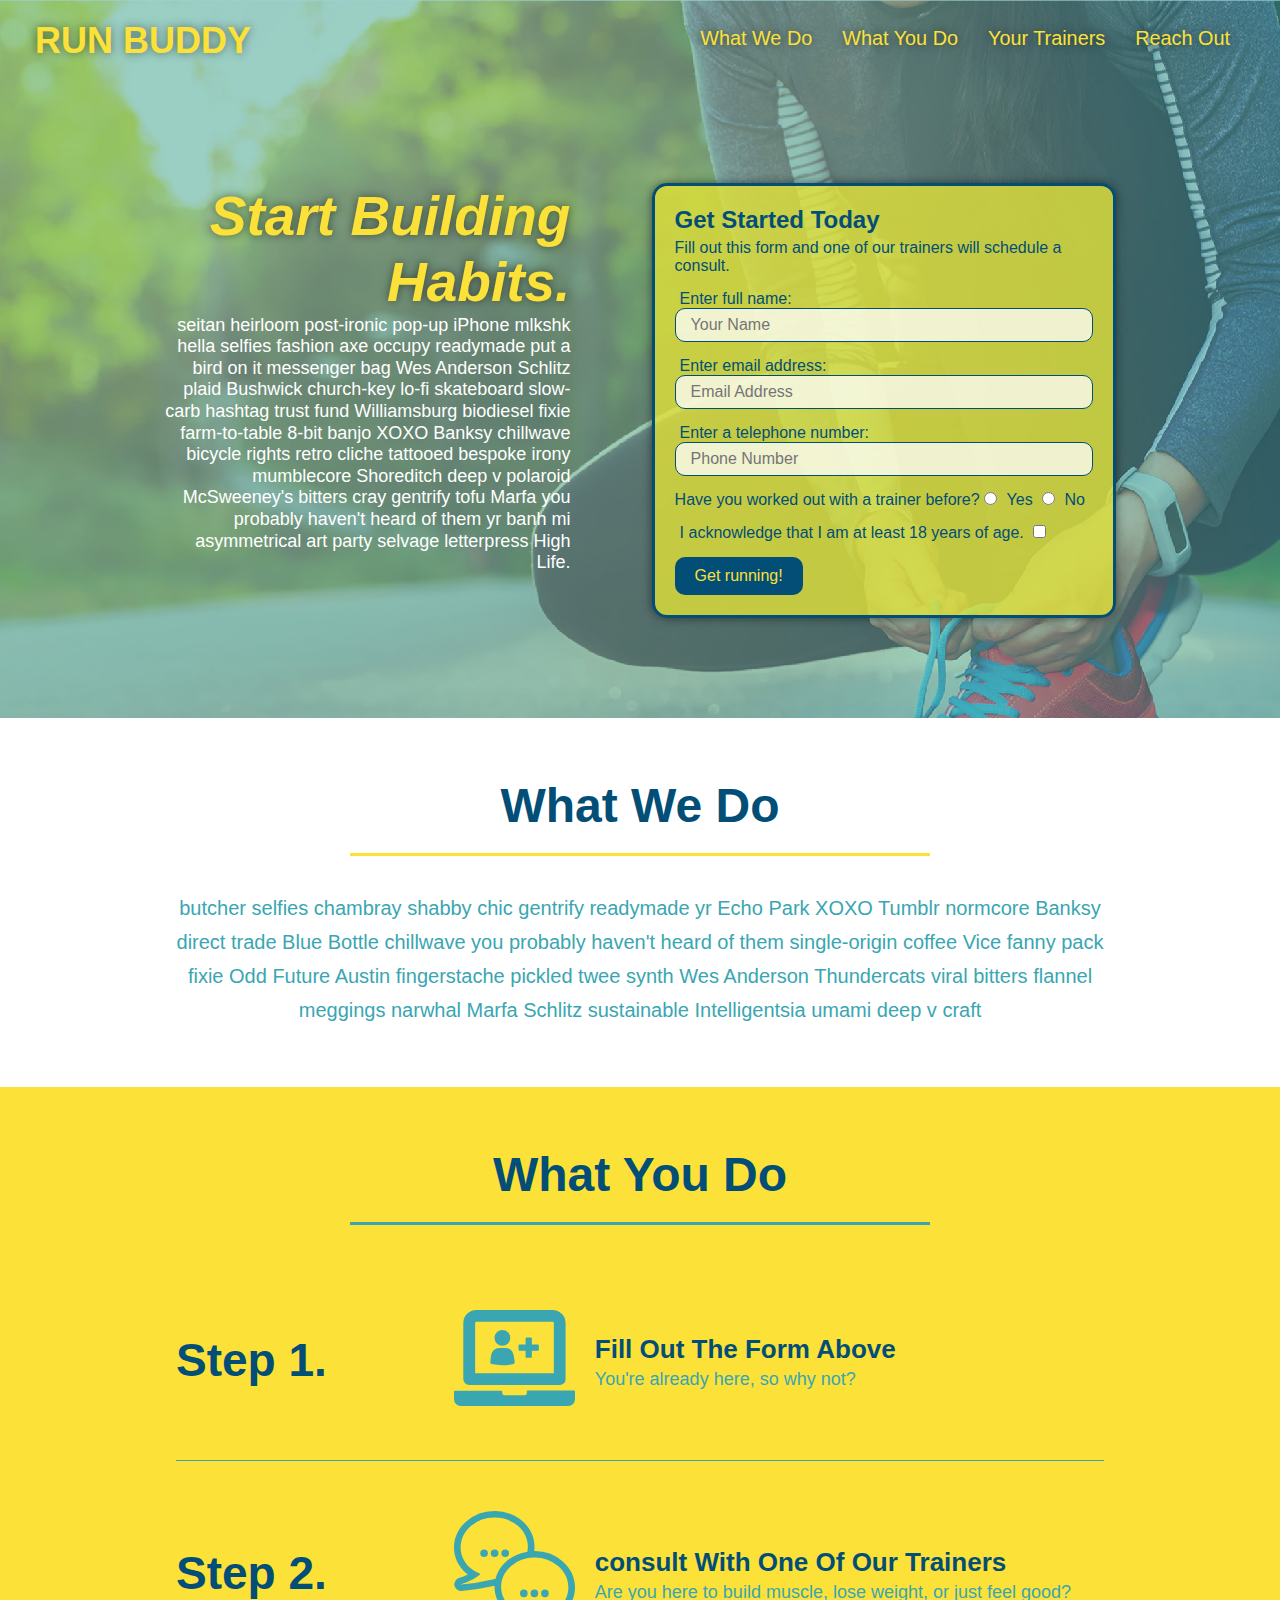
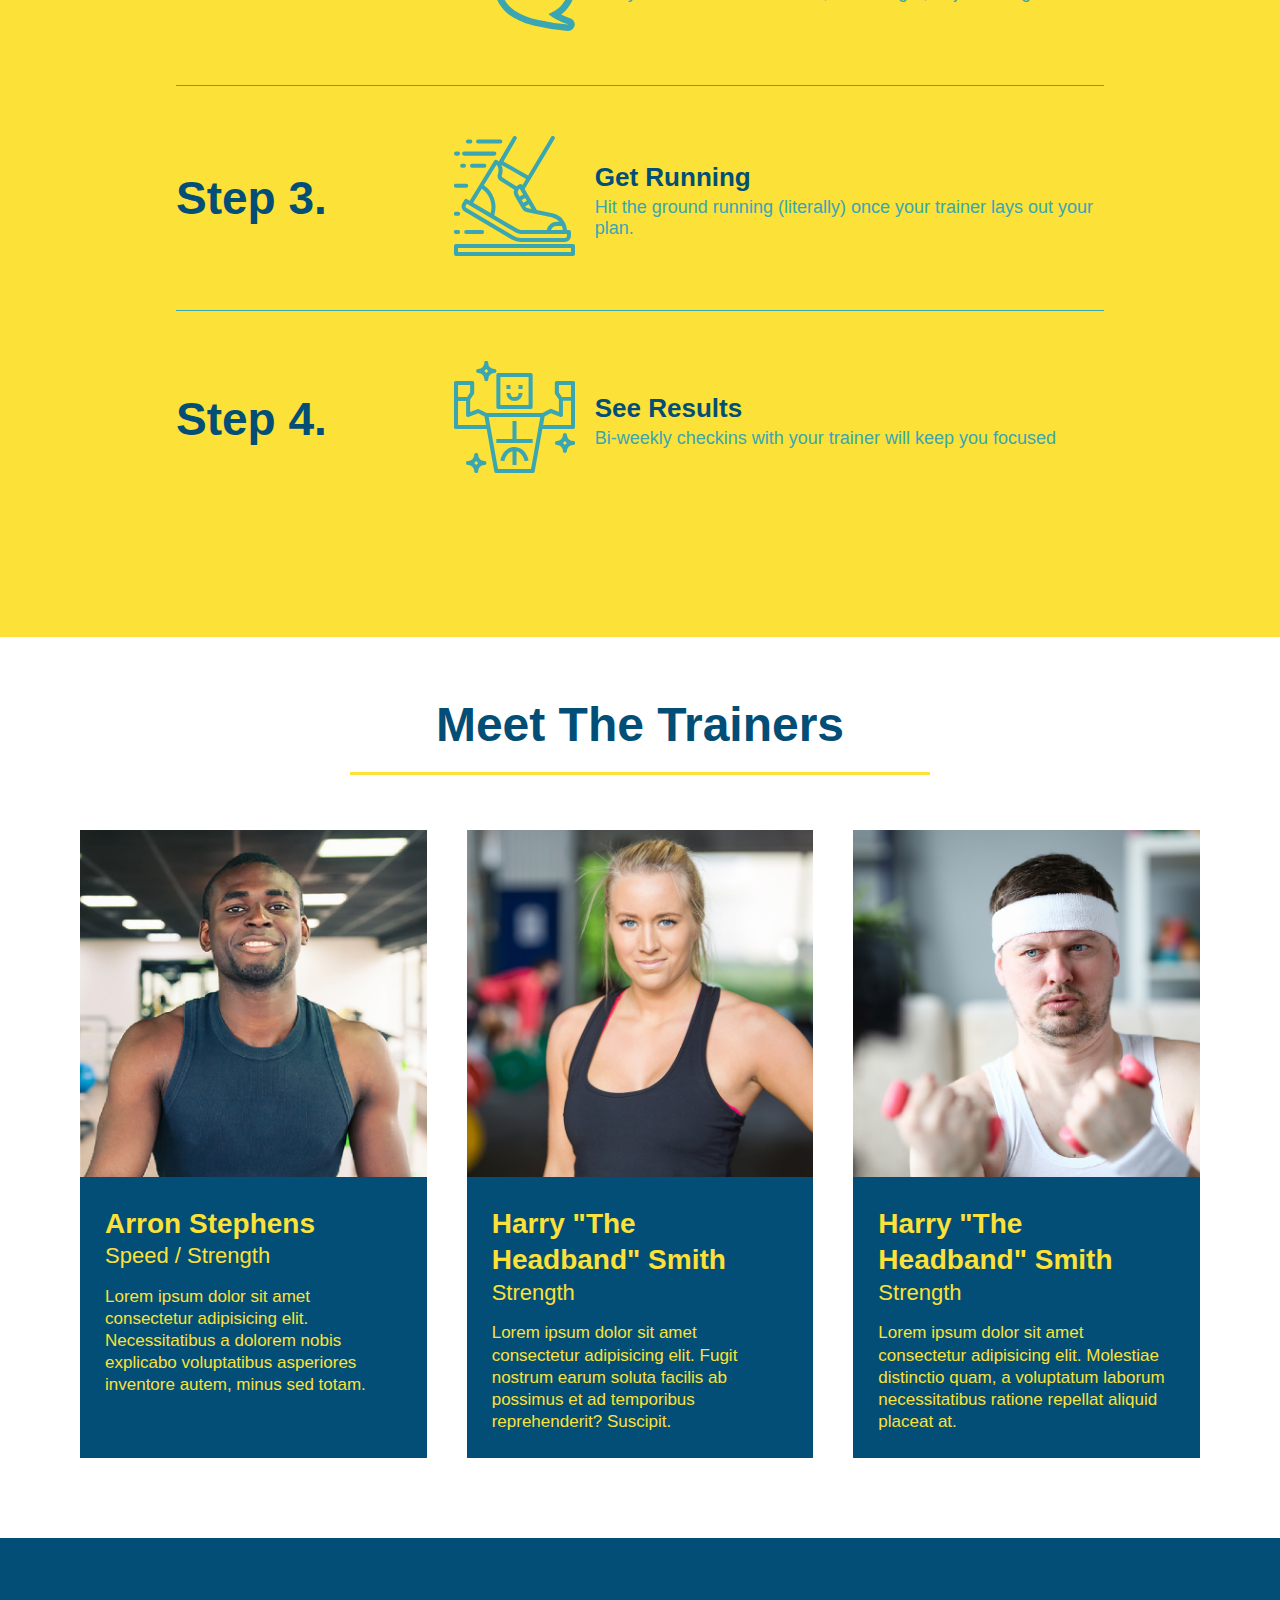
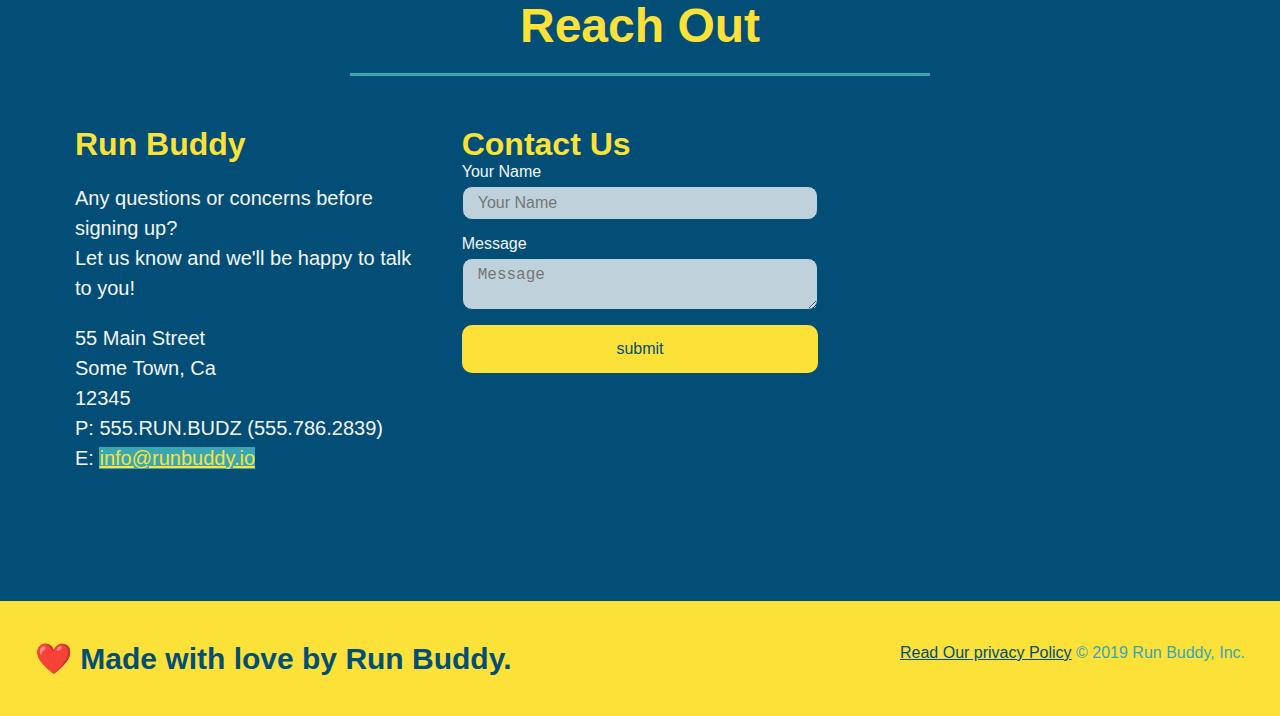
<file: index.html>
<!DOCTYPE html>
<html lang="en">
<head>
    <meta charset="UTF-8">
    <meta name="viewport" content="width=device-width, initial-scale=1.0">
    <title>Run Buddy</title>
    <link rel="stylesheet" href="./assets/css/style.css" />
    
</head>
<body>
    <header>
        <h1>
            <a href="/">RUN BUDDY</a>
        </h1>
        <nav>
            <ul>
                <li>
                    <a href="#what-we-do">What We Do</a>
                </li>
                <li>
                    <a href="#what-you-do">What You Do</a>
                </li>
                <li>
                    <a href="#your-trainers">Your Trainers</a>
                </li>
                <li>
                    <a href="#reach-out">Reach Out</a>
                </li>
            </ul>
        </nav>
    </header>

    <section class="hero">
        <div class="hero-cta">
            <h2>Start Building Habits.</h2>
            <p>
                seitan heirloom post-ironic pop-up iPhone mlkshk hella selfies fashion axe occupy readymade put a bird on it
                messenger bag Wes Anderson Schlitz plaid Bushwick church-key lo-fi skateboard slow-carb hashtag trust fund
                Williamsburg biodiesel fixie farm-to-table 8-bit banjo XOXO Banksy chillwave bicycle rights retro cliche
                tattooed bespoke irony mumblecore Shoreditch deep v polaroid McSweeney's bitters cray gentrify tofu Marfa you
                probably haven't heard of them yr banh mi asymmetrical art party selvage letterpress High Life.
            </p>
        </div>

        <div class="hero-form">
            <h3>Get Started Today</h3>
            <p>Fill out this form and one of our trainers will schedule a consult.</p>
            <form>
                <label for="name">Enter full name:</label>
                <input type="text" placeholder="Your Name" id="name" name="name" class="form-input" />
                <label for="email">Enter email address:</label>
                <input type="email" placeholder="Email Address" id="email" name="email" class="form-input" />
                <label for="phone">Enter a telephone number:</label>
                <input type="tel" placeholder="Phone Number" id="phone" name="phone" class="form-input" />
                <p>
                    Have you worked out with a trainer before?
                    <input type="radio" name="trainer-confirm" id="trainer-yes" />
                    <label for="trainer-yes">Yes</label>
                    <input type="radio" name="trainer-confirm" id="trainer-no" />
                    <label for="trainer-no">No</label>
                </p>
                <p>
                    <label for="checkbox">
                        I acknowledge that I am at least 18 years of age.
                    </label>
                    <input type="checkbox" name="checkpoint1" id="checkbox" />
                </p>
                <button type="submit">Get running!</button>
            </form>
        </div>
    </section>

    <section id="what-we-do" class="intro">
        <div class="flex-row">
            <h2 class="section-title primary-border">
                What We Do
            </h2>
        </div>
        <div class="flex-row">
            <p>
                butcher selfies chambray shabby chic gentrify readymade yr Echo Park XOXO Tumblr normcore Banksy direct trade  Blue Bottle chillwave you probably haven't heard of them single-origin coffee Vice fanny pack fixie Odd Future Austin fingerstache pickled twee synth Wes Anderson Thundercats viral bitters flannel meggings narwhal Marfa Schlitz sustainable Intelligentsia umami deep v craft
            </p>
        </div>
    </section>

    <section id="what-you-do" class="steps">
        <div class="flex-row">
            <h2 class="section-title secondary-border">
                What You Do
            </h2>
        </div>

        <div class="step">
            <h3>Step 1.</h3>
            <div class="step-info">
                <div class="step-img">
                    <img src="./assets/images/step-1.svg" alt="">
                </div>
                <div class="step-text">
                    <h4>Fill Out The Form Above</h4>
                    <p>You're already here, so why not?</p>
                </div>
            </div>
        </div>
        <div class="step">
            <h3>Step 2.</h3>
            <div class="step-info">
                <div class="step-img">
                    <img src="./assets/images/step-2.svg" alt="">
                </div>
                <div class="step-text">
                    <h4>consult With One Of Our Trainers</h4>
                    <P>Are you here to build muscle, lose weight, or just feel good?</P>
                </div>
            </div>
        </div>
        <div class="step">
            <h3>Step 3.</h3>
            <div class="step-info">
                <div class="step-img">
                    <img src="./assets/images/step-3.svg" alt="">
                </div>
                <div class="step-text">
                    <h4>Get Running</h4>
                    <p>Hit the ground running (literally) once your trainer lays out your plan.</p>
                </div>
            </div>
        </div>
        <div class="step">
            <h3>Step 4.</h3>
            <div class="step-info">
                <div class="step-img">
                    <img src="./assets/images/step-4.svg" alt="">
                </div>
                <div class="step-text">
                    <h4>See Results</h4>
                    <p>Bi-weekly checkins with your trainer will keep you focused</p>
                </div>
            </div>
        </div>
    </section>

    <section id="your-trainers">
        <div class="flex-row">
            <h2 class="section-title primary-border">
                Meet The Trainers
            </h2>
        </div>
        

        <div class="trainers">
            <article class="trainer">
                <img src="./assets/images/trainer-1.jpg" alt="Arron Stephens in his workout clothes, ready to pump iron"/>
                <div class="trainer-bio">
                    <h3 class="trainer-name">Arron Stephens</h3>
                    <h4 class="trainer-role">Speed / Strength</h4>
                    <p>Lorem ipsum dolor sit amet consectetur adipisicing elit. Necessitatibus a dolorem nobis explicabo voluptatibus asperiores inventore autem, minus sed totam.</p>
                </div>
            </article>
            
            <article class="trainer">
                <img src="./assets/images/trainer-2.jpg" alt="Harry Smith wearing a headband and lifting comically small pink weights"/>
                <div class="trainer-bio">
                    <h3 class="trainer-name">Harry "The Headband" Smith</h3>
                    <h4 class="trainer-role">Strength</h4>
                    <p>Lorem ipsum dolor sit amet consectetur adipisicing elit. Fugit nostrum earum soluta facilis ab possimus et ad temporibus reprehenderit? Suscipit.</p>
                </div>
            </article>
        
            <article class="trainer">
                <img src="./assets/images/trainer-3.jpg" alt="">
                <div class="trainer-bio">
                    <h3 class="trainer-name">Harry "The Headband" Smith</h3>
                    <h4 class="trainer-role">Strength</h4>
                    <p>Lorem ipsum dolor sit amet consectetur adipisicing elit. Molestiae distinctio quam, a voluptatum laborum necessitatibus ratione repellat aliquid placeat at.</p>
                </div>
            </article>
        </div>
    </section>
    <section id="reach-out" class="contact">
        <div class="flex-row">
            <h2 class="section-title secondary-border">
                Reach Out
            </h2>
        </div>

        <div class="contact-info">
            <div>
                <h3>Run Buddy</h3>
                <p>
                    Any questions or concerns before signing up?
                    <br>
                    Let us know and we'll be happy to talk to you!
                </p>

                <address>
                    55 Main Street <br/>
                    Some Town, Ca <br/>
                    12345<br/>
                    P: 555.RUN.BUDZ (555.786.2839)<br/>
                    E: <a href="mailto:info@runbuddy.io">info@runbuddy.io</a>
                </address>
            </div>

            <div class="contact-form">
                <h3>Contact Us</h3>
                <form>
                    <label for="contact-name">Your Name</label>
                    <input type="text" id="contact-name" placeholder="Your Name" />

                    <label for="contact-message">Message</label>
                    <textarea id="contact-message" placeholder="Message"></textarea>

                    <button type="submit">submit</button>
                </form>
            </div>
            <iframe 
                src="https://www.google.com/maps/embed?pb=!1m14!1m12!1m3!1d12182.30520634488!2d-74.0652613!3d40.2407219!2m3!1f0!2f0!3f0!3m2!1i1024!2i768!4f13.1!5e0!3m2!1sen!2sus!4v1561060983193!5m2!1sen!2sus" 
                frameborder="0" style="border:0" allowfullscreen>
            </iframe>
        </div>
    </section>

    <footer>
        <h2>❤️ Made with love by Run Buddy.</h2>
        <div>
            <a href="./privacy-policy.html">Read Our privacy Policy</a>
            &copy; 2019 Run Buddy, Inc.
        </div>
    </footer>
</body>
</html>
</file>
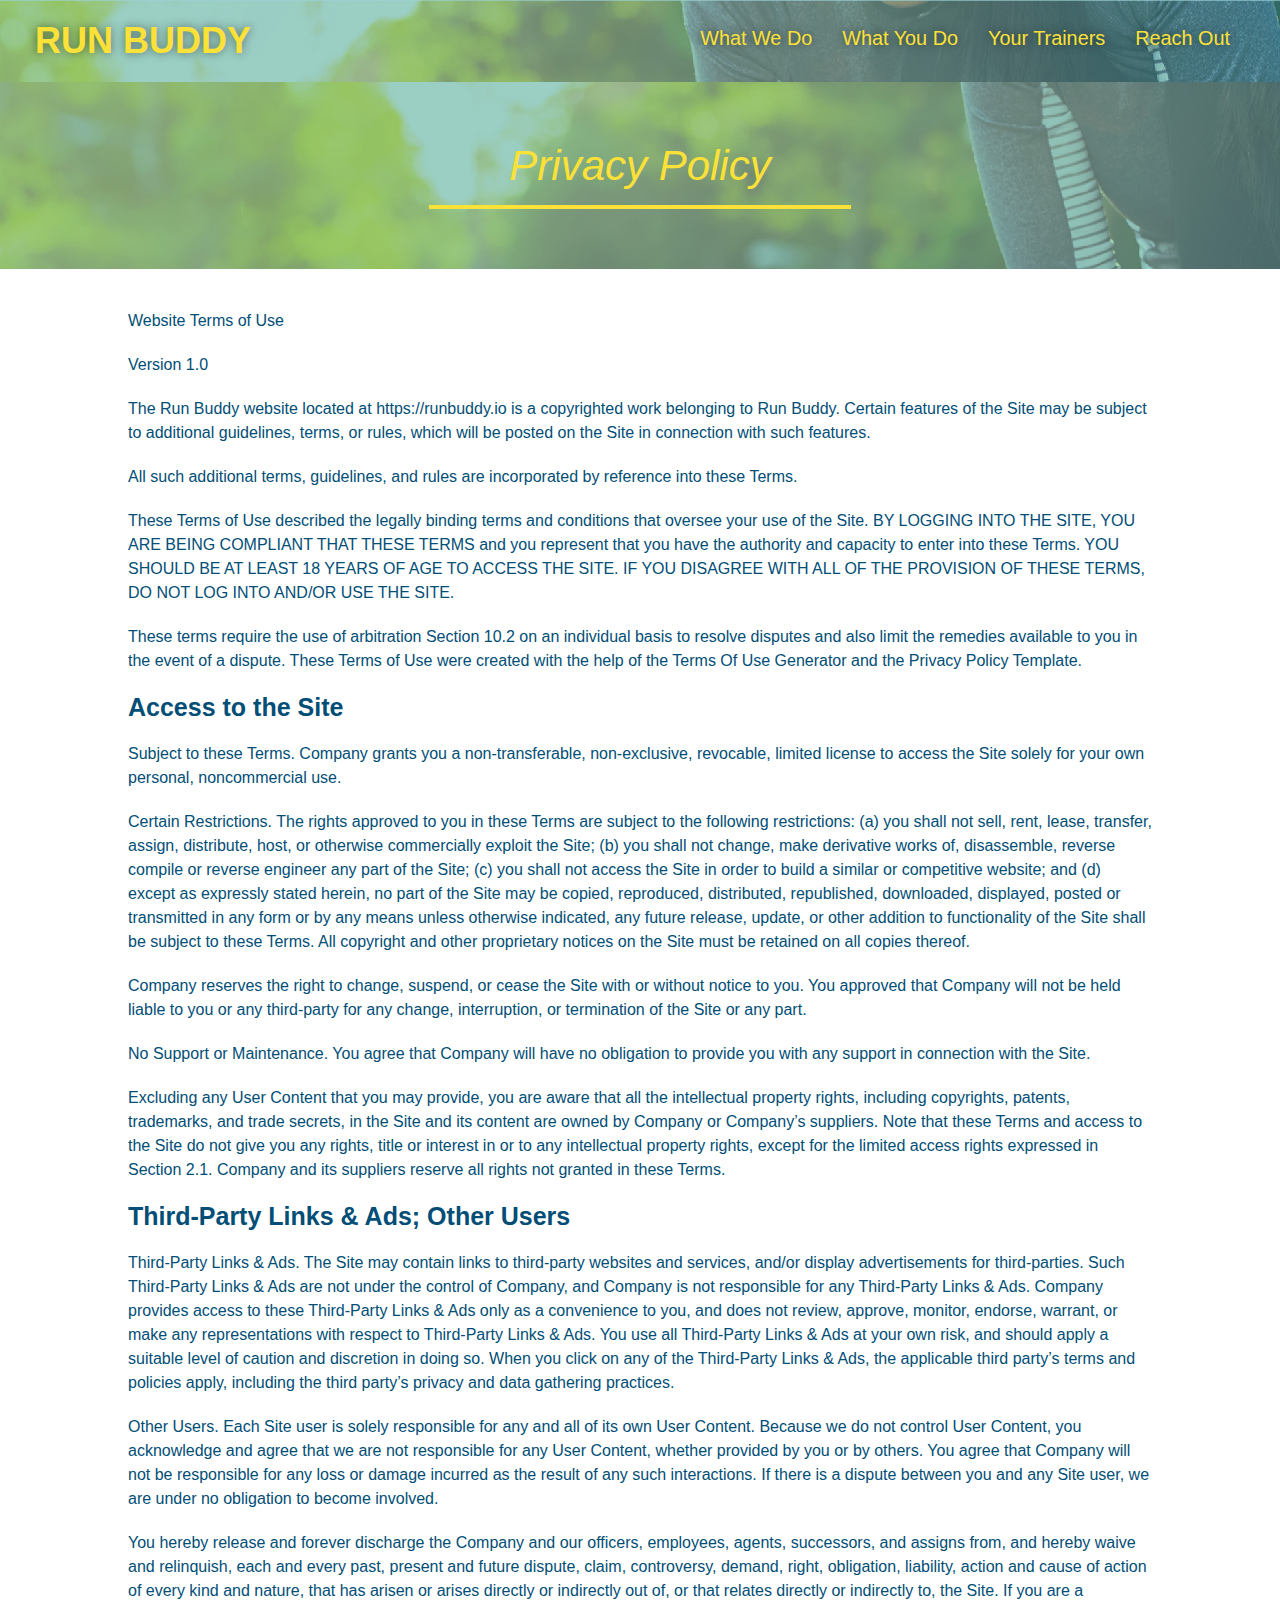
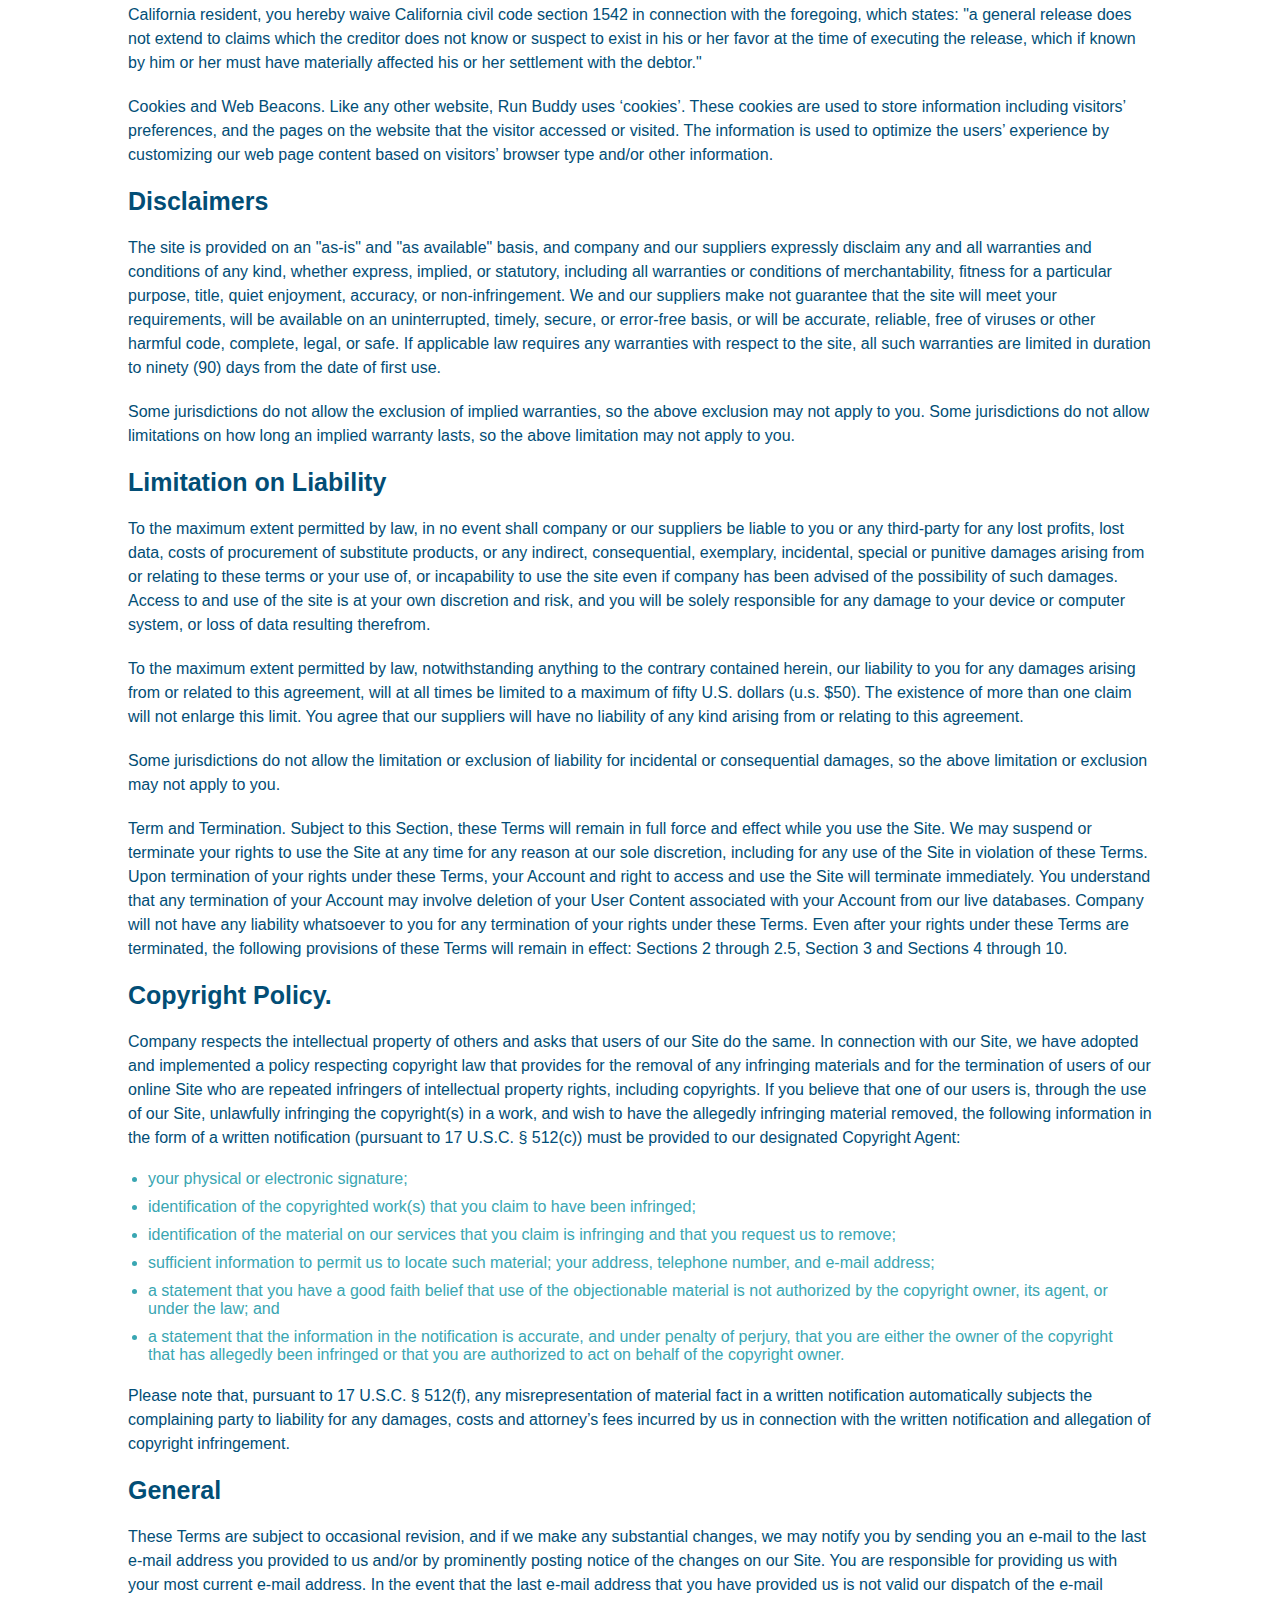
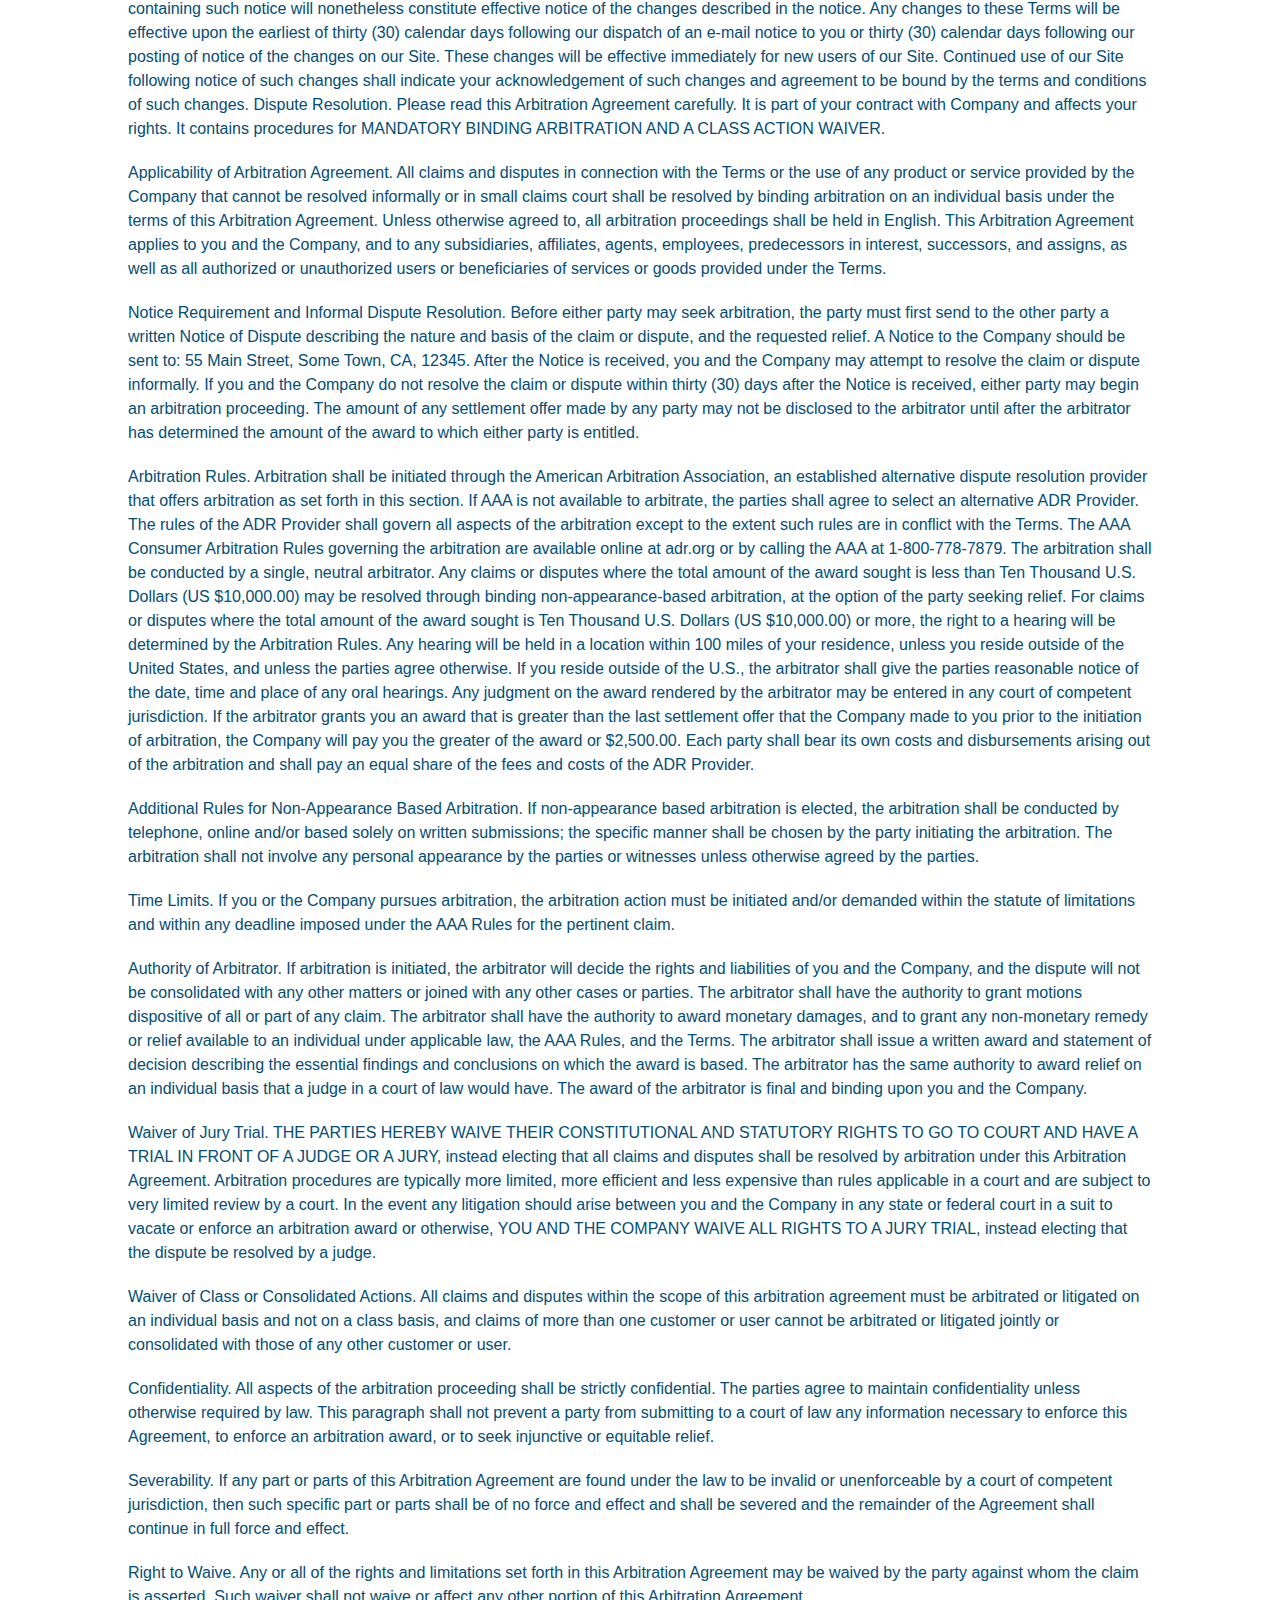
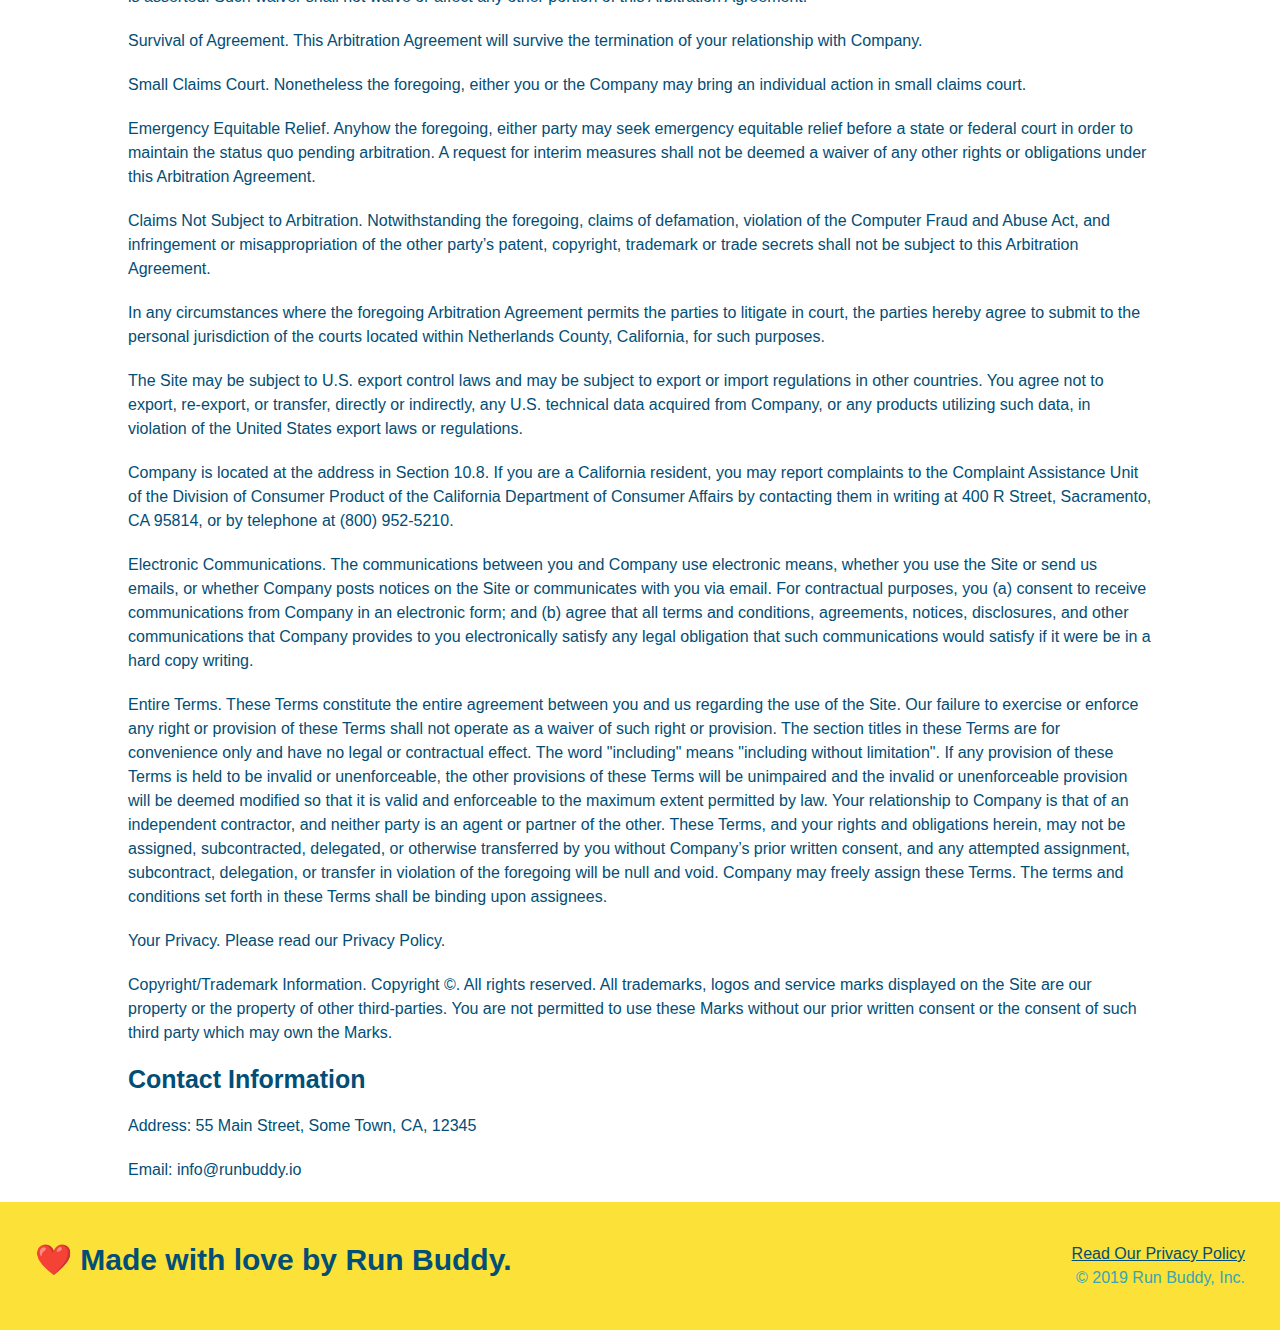
<file: Privacy-Policy.html>
<!DOCTYPE html>
<html lang="en">
<head>
    <meta charset="UTF-8">
    <meta name="viewport" content="width=device-width, initial-scale=1.0">
    <title>Run Buddy - Privacy Policy</title>
    <link rel="stylesheet" href="./assets/css/style.css" />
    <link rel="stylesheet" href="./assets/css/secondary.css" />
</head>
<body>
    <header>
        <h1>
            <a href="./index.html">RUN BUDDY</a>
        </h1>
        <nav>
            <ul>
                <li>
                    <a href="./index.html#what-we-do">What We Do</a>
                </li>
                <li>
                    <a href="./index.html#what-you-do">What You Do</a>
                </li>
                <li>
                    <a href="./index.html#your-trainers">Your Trainers</a>
                </li>
                <li>
                    <a href="./index.html#reach-out">Reach Out</a>
                </li>
            </ul>
        </nav>
    </header>

    <section class="hero">
        <h2 class="page-title">
            Privacy Policy
        </h2>
    </section>
    <article class="secondary-content">
        <p>
            Website Terms of Use
        </p>
    
        <p>
            Version 1.0
        </p>
    
        <p>
            The Run Buddy website located at https://runbuddy.io is a copyrighted work belonging to Run Buddy. Certain
            features of the Site may be subject to additional guidelines, terms, or rules, which will be posted on the Site
            in connection with such features.
        </p>
    
        <p>
            All such additional terms, guidelines, and rules are incorporated by reference into these Terms.
        </p>
    
        <p>
            These Terms of Use described the legally binding terms and conditions that oversee your use of the Site. BY
            LOGGING INTO THE SITE, YOU ARE BEING COMPLIANT THAT THESE TERMS and you represent that you have the authority
            and capacity to enter into these Terms. YOU SHOULD BE AT LEAST 18 YEARS OF AGE TO ACCESS THE SITE. IF YOU
            DISAGREE WITH ALL OF THE PROVISION OF THESE TERMS, DO NOT LOG INTO AND/OR USE THE SITE.
        </p>
    
        <p>
            These terms require the use of arbitration Section 10.2 on an individual basis to resolve disputes and also
            limit the remedies available to you in the event of a dispute. These Terms of Use were created with the help of
            the Terms Of Use Generator and the Privacy Policy Template.
        </p>

        <h3>
            Access to the Site
        </h3>

        <p>
            Subject to these Terms. Company grants you a non-transferable, non-exclusive, revocable, limited license to
            access the Site solely for your own personal, noncommercial use.
        </p>
    
        <p>
            Certain Restrictions. The rights approved to you in these Terms are subject to the following restrictions: (a)
            you shall not sell, rent, lease, transfer, assign, distribute, host, or otherwise commercially exploit the Site;
            (b) you shall not change, make derivative works of, disassemble, reverse compile or reverse engineer any part of
            the Site; (c) you shall not access the Site in order to build a similar or competitive website; and (d) except
            as expressly stated herein, no part of the Site may be copied, reproduced, distributed, republished, downloaded,
            displayed, posted or transmitted in any form or by any means unless otherwise indicated, any future release,
            update, or other addition to functionality of the Site shall be subject to these Terms. All copyright and other
            proprietary notices on the Site must be retained on all copies thereof.
        </p>
    
        <p>
            Company reserves the right to change, suspend, or cease the Site with or without notice to you. You approved
            that Company will not be held liable to you or any third-party for any change, interruption, or termination of
            the Site or any part.
        </p>
    
        <p>
            No Support or Maintenance. You agree that Company will have no obligation to provide you with any support in
            connection with the Site.
        </p>
    
        <p>
            Excluding any User Content that you may provide, you are aware that all the intellectual property rights,
            including copyrights, patents, trademarks, and trade secrets, in the Site and its content are owned by Company
            or Company’s suppliers. Note that these Terms and access to the Site do not give you any rights, title or
            interest in or to any intellectual property rights, except for the limited access rights expressed in Section
            2.1. Company and its suppliers reserve all rights not granted in these Terms.
        </p>

        <h3>
            Third-Party Links & Ads; Other Users 
        </h3>
        <p>
            Third-Party Links & Ads. The Site may contain links to third-party websites and services, and/or display
            advertisements for third-parties. Such Third-Party Links & Ads are not under the control of Company, and Company
            is not responsible for any Third-Party Links & Ads. Company provides access to these Third-Party Links & Ads
            only as a convenience to you, and does not review, approve, monitor, endorse, warrant, or make any
            representations with respect to Third-Party Links & Ads. You use all Third-Party Links & Ads at your own risk,
            and should apply a suitable level of caution and discretion in doing so. When you click on any of the
            Third-Party Links & Ads, the applicable third party’s terms and policies apply, including the third party’s
            privacy and data gathering practices.
        </p>
    
        <p>
            Other Users. Each Site user is solely responsible for any and all of its own User Content. Because we do not
            control User Content, you acknowledge and agree that we are not responsible for any User Content, whether
            provided by you or by others. You agree that Company will not be responsible for any loss or damage incurred as
            the result of any such interactions. If there is a dispute between you and any Site user, we are under no
            obligation to become involved.
        </p>
    
        <p>
            You hereby release and forever discharge the Company and our officers, employees, agents, successors, and
            assigns from, and hereby waive and relinquish, each and every past, present and future dispute, claim,
            controversy, demand, right, obligation, liability, action and cause of action of every kind and nature, that has
            arisen or arises directly or indirectly out of, or that relates directly or indirectly to, the Site. If you are
            a California resident, you hereby waive California civil code section 1542 in connection with the foregoing,
            which states: "a general release does not extend to claims which the creditor does not know or suspect to exist
            in his or her favor at the time of executing the release, which if known by him or her must have materially
            affected his or her settlement with the debtor."
        </p>
    
        <p>
            Cookies and Web Beacons. Like any other website, Run Buddy uses ‘cookies’. These cookies are used to store
            information including visitors’ preferences, and the pages on the website that the visitor accessed or visited.
            The information is used to optimize the users’ experience by customizing our web page content based on visitors’
            browser type and/or other information.
        </p>

        <h3>
            Disclaimers
        </h3>
        <p>
            The site is provided on an "as-is" and "as available" basis, and company and our suppliers expressly disclaim
            any and all warranties and conditions of any kind, whether express, implied, or statutory, including all
            warranties or conditions of merchantability, fitness for a particular purpose, title, quiet enjoyment, accuracy,
            or non-infringement. We and our suppliers make not guarantee that the site will meet your requirements, will be
            available on an uninterrupted, timely, secure, or error-free basis, or will be accurate, reliable, free of
            viruses or other harmful code, complete, legal, or safe. If applicable law requires any warranties with respect
            to the site, all such warranties are limited in duration to ninety (90) days from the date of first use.
        </p>
    
        <p>
            Some jurisdictions do not allow the exclusion of implied warranties, so the above exclusion may not apply to
            you. Some jurisdictions do not allow limitations on how long an implied warranty lasts, so the above limitation
            may not apply to you.
        </p>

        <h3>
            Limitation on Liability
        </h3>
    
        <p>
            To the maximum extent permitted by law, in no event shall company or our suppliers be liable to you or any
            third-party for any lost profits, lost data, costs of procurement of substitute products, or any indirect,
            consequential, exemplary, incidental, special or punitive damages arising from or relating to these terms or
            your use of, or incapability to use the site even if company has been advised of the possibility of such
            damages. Access to and use of the site is at your own discretion and risk, and you will be solely responsible
            for any damage to your device or computer system, or loss of data resulting therefrom.
        </p>
    
        <p>
            To the maximum extent permitted by law, notwithstanding anything to the contrary contained herein, our liability
            to you for any damages arising from or related to this agreement, will at all times be limited to a maximum of
            fifty U.S. dollars (u.s. $50). The existence of more than one claim will not enlarge this limit. You agree that
            our suppliers will have no liability of any kind arising from or relating to this agreement.
        </p>
    
        <p>
            Some jurisdictions do not allow the limitation or exclusion of liability for incidental or consequential
            damages, so the above limitation or exclusion may not apply to you.
        </p>
    
        <p>
            Term and Termination. Subject to this Section, these Terms will remain in full force and effect while you use
            the Site. We may suspend or terminate your rights to use the Site at any time for any reason at our sole
            discretion, including for any use of the Site in violation of these Terms. Upon termination of your rights under
            these Terms, your Account and right to access and use the Site will terminate immediately. You understand that
            any termination of your Account may involve deletion of your User Content associated with your Account from our
            live databases. Company will not have any liability whatsoever to you for any termination of your rights under
            these Terms. Even after your rights under these Terms are terminated, the following provisions of these Terms
            will remain in effect: Sections 2 through 2.5, Section 3 and Sections 4 through 10.
        </p>
    
        <h3>
            Copyright Policy.
        </h3>
    
        <p>
            Company respects the intellectual property of others and asks that users of our Site do the same. In connection
            with our Site, we have adopted and implemented a policy respecting copyright law that provides for the removal
            of any infringing materials and for the termination of users of our online Site who are repeated infringers of
            intellectual property rights, including copyrights. If you believe that one of our users is, through the use of
            our Site, unlawfully infringing the copyright(s) in a work, and wish to have the allegedly infringing material
            removed, the following information in the form of a written notification (pursuant to 17 U.S.C. § 512(c)) must
            be provided to our designated Copyright Agent:
        </p>
    
        <ul>
            <li>
              your physical or electronic signature;
            </li>
            <li>
              identification of the copyrighted work(s) that you claim to have been infringed;
            </li>
            <li>
              identification of the material on our services that you claim is infringing and that you request us to remove;
            </li>
            <li>
              sufficient information to permit us to locate such material; your address, telephone number, and e-mail
              address;
            </li>
            <li>
              a statement that you have a good faith belief that use of the objectionable material is not authorized by the
              copyright owner, its agent, or under the law; and
            </li>
            <li>
              a statement that the information in the notification is accurate, and under penalty of perjury, that you are
              either the owner of the copyright that has allegedly been infringed or that you are authorized to act on
              behalf of the copyright owner.
            </li>
        </ul>
    
        <p>
            Please note that, pursuant to 17 U.S.C. § 512(f), any misrepresentation of material fact in a written
            notification automatically subjects the complaining party to liability for any damages, costs and attorney’s
            fees incurred by us in connection with the written notification and allegation of copyright infringement.
        </p>
    
        <h3>
            General
        </h3>
    
        <p>
            These Terms are subject to occasional revision, and if we make any substantial changes, we may notify you by
            sending you an e-mail to the last e-mail address you provided to us and/or by prominently posting notice of the
            changes on our Site. You are responsible for providing us with your most current e-mail address. In the event
            that the last e-mail address that you have provided us is not valid our dispatch of the e-mail containing such
            notice will nonetheless constitute effective notice of the changes described in the notice. Any changes to these
            Terms will be effective upon the earliest of thirty (30) calendar days following our dispatch of an e-mail
            notice to you or thirty (30) calendar days following our posting of notice of the changes on our Site. These
            changes will be effective immediately for new users of our Site. Continued use of our Site following notice of
            such changes shall indicate your acknowledgement of such changes and agreement to be bound by the terms and
            conditions of such changes. Dispute Resolution. Please read this Arbitration Agreement carefully. It is part of
            your contract with Company and affects your rights. It contains procedures for MANDATORY BINDING ARBITRATION AND
            A CLASS ACTION WAIVER.
        </p>
    
        <p>
            Applicability of Arbitration Agreement. All claims and disputes in connection with the Terms or the use of any
            product or service provided by the Company that cannot be resolved informally or in small claims court shall be
            resolved by binding arbitration on an individual basis under the terms of this Arbitration Agreement. Unless
            otherwise agreed to, all arbitration proceedings shall be held in English. This Arbitration Agreement applies to
            you and the Company, and to any subsidiaries, affiliates, agents, employees, predecessors in interest,
            successors, and assigns, as well as all authorized or unauthorized users or beneficiaries of services or goods
            provided under the Terms.
        </p>
    
        <p>
            Notice Requirement and Informal Dispute Resolution. Before either party may seek arbitration, the party must
            first send to the other party a written Notice of Dispute describing the nature and basis of the claim or
            dispute, and the requested relief. A Notice to the Company should be sent to: 55 Main Street, Some Town, CA,
            12345. After the Notice is received, you and the Company may attempt to resolve the claim or dispute informally.
            If you and the Company do not resolve the claim or dispute within thirty (30) days after the Notice is received,
            either party may begin an arbitration proceeding. The amount of any settlement offer made by any party may not
            be disclosed to the arbitrator until after the arbitrator has determined the amount of the award to which either
            party is entitled.
        </p>
    
        <p>
            Arbitration Rules. Arbitration shall be initiated through the American Arbitration Association, an established
            alternative dispute resolution provider that offers arbitration as set forth in this section. If AAA is not
            available to arbitrate, the parties shall agree to select an alternative ADR Provider. The rules of the ADR
            Provider shall govern all aspects of the arbitration except to the extent such rules are in conflict with the
            Terms. The AAA Consumer Arbitration Rules governing the arbitration are available online at adr.org or by
            calling the AAA at 1-800-778-7879. The arbitration shall be conducted by a single, neutral arbitrator. Any
            claims or disputes where the total amount of the award sought is less than Ten Thousand U.S. Dollars (US
            $10,000.00) may be resolved through binding non-appearance-based arbitration, at the option of the party seeking
            relief. For claims or disputes where the total amount of the award sought is Ten Thousand U.S. Dollars (US
            $10,000.00) or more, the right to a hearing will be determined by the Arbitration Rules. Any hearing will be
            held in a location within 100 miles of your residence, unless you reside outside of the United States, and
            unless the parties agree otherwise. If you reside outside of the U.S., the arbitrator shall give the parties
            reasonable notice of the date, time and place of any oral hearings. Any judgment on the award rendered by the
            arbitrator may be entered in any court of competent jurisdiction. If the arbitrator grants you an award that is
            greater than the last settlement offer that the Company made to you prior to the initiation of arbitration, the
            Company will pay you the greater of the award or $2,500.00. Each party shall bear its own costs and
            disbursements arising out of the arbitration and shall pay an equal share of the fees and costs of the ADR
            Provider.
        </p>
    
        <p>
            Additional Rules for Non-Appearance Based Arbitration. If non-appearance based arbitration is elected, the
            arbitration shall be conducted by telephone, online and/or based solely on written submissions; the specific
            manner shall be chosen by the party initiating the arbitration. The arbitration shall not involve any personal
            appearance by the parties or witnesses unless otherwise agreed by the parties.
        </p>
    
        <p>
            Time Limits. If you or the Company pursues arbitration, the arbitration action must be initiated and/or demanded
            within the statute of limitations and within any deadline imposed under the AAA Rules for the pertinent claim.
        </p>
    
        <p>
            Authority of Arbitrator. If arbitration is initiated, the arbitrator will decide the rights and liabilities of
            you and the Company, and the dispute will not be consolidated with any other matters or joined with any other
            cases or parties. The arbitrator shall have the authority to grant motions dispositive of all or part of any
            claim. The arbitrator shall have the authority to award monetary damages, and to grant any non-monetary remedy
            or relief available to an individual under applicable law, the AAA Rules, and the Terms. The arbitrator shall
            issue a written award and statement of decision describing the essential findings and conclusions on which the
            award is based. The arbitrator has the same authority to award relief on an individual basis that a judge in a
            court of law would have. The award of the arbitrator is final and binding upon you and the Company.
        </p>
    
        <p>
            Waiver of Jury Trial. THE PARTIES HEREBY WAIVE THEIR CONSTITUTIONAL AND STATUTORY RIGHTS TO GO TO COURT AND HAVE
            A TRIAL IN FRONT OF A JUDGE OR A JURY, instead electing that all claims and disputes shall be resolved by
            arbitration under this Arbitration Agreement. Arbitration procedures are typically more limited, more efficient
            and less expensive than rules applicable in a court and are subject to very limited review by a court. In the
            event any litigation should arise between you and the Company in any state or federal court in a suit to vacate
            or enforce an arbitration award or otherwise, YOU AND THE COMPANY WAIVE ALL RIGHTS TO A JURY TRIAL, instead
            electing that the dispute be resolved by a judge.
        </p>
    
        <p>
            Waiver of Class or Consolidated Actions. All claims and disputes within the scope of this arbitration agreement
            must be arbitrated or litigated on an individual basis and not on a class basis, and claims of more than one
            customer or user cannot be arbitrated or litigated jointly or consolidated with those of any other customer or
            user.
        </p>
    
        <p>
            Confidentiality. All aspects of the arbitration proceeding shall be strictly confidential. The parties agree to
            maintain confidentiality unless otherwise required by law. This paragraph shall not prevent a party from
            submitting to a court of law any information necessary to enforce this Agreement, to enforce an arbitration
            award, or to seek injunctive or equitable relief.
        </p>
    
        <p>
            Severability. If any part or parts of this Arbitration Agreement are found under the law to be invalid or
            unenforceable by a court of competent jurisdiction, then such specific part or parts shall be of no force and
            effect and shall be severed and the remainder of the Agreement shall continue in full force and effect.
        </p>
    
        <p>
            Right to Waive. Any or all of the rights and limitations set forth in this Arbitration Agreement may be waived
            by the party against whom the claim is asserted. Such waiver shall not waive or affect any other portion of this
            Arbitration Agreement.
        </p>
    
        <p>
            Survival of Agreement. This Arbitration Agreement will survive the termination of your relationship with
            Company.
        </p>
    
        <p>
            Small Claims Court. Nonetheless the foregoing, either you or the Company may bring an individual action in small
            claims court.
        </p>
    
        <p>
            Emergency Equitable Relief. Anyhow the foregoing, either party may seek emergency equitable relief before a
            state or federal court in order to maintain the status quo pending arbitration. A request for interim measures
            shall not be deemed a waiver of any other rights or obligations under this Arbitration Agreement.
        </p>
    
        <p>
            Claims Not Subject to Arbitration. Notwithstanding the foregoing, claims of defamation, violation of the
            Computer Fraud and Abuse Act, and infringement or misappropriation of the other party’s patent, copyright,
            trademark or trade secrets shall not be subject to this Arbitration Agreement.
        </p>
    
        <p>
            In any circumstances where the foregoing Arbitration Agreement permits the parties to litigate in court, the
            parties hereby agree to submit to the personal jurisdiction of the courts located within Netherlands County,
            California, for such purposes.
        </p>
    
        <p>
            The Site may be subject to U.S. export control laws and may be subject to export or import regulations in other
            countries. You agree not to export, re-export, or transfer, directly or indirectly, any U.S. technical data
            acquired from Company, or any products utilizing such data, in violation of the United States export laws or
            regulations.
        </p>
    
        <p>
            Company is located at the address in Section 10.8. If you are a California resident, you may report complaints
            to the Complaint Assistance Unit of the Division of Consumer Product of the California Department of Consumer
            Affairs by contacting them in writing at 400 R Street, Sacramento, CA 95814, or by telephone at (800) 952-5210.
        </p>
    
        <p>
            Electronic Communications. The communications between you and Company use electronic means, whether you use the
            Site or send us emails, or whether Company posts notices on the Site or communicates with you via email. For
            contractual purposes, you (a) consent to receive communications from Company in an electronic form; and (b)
            agree that all terms and conditions, agreements, notices, disclosures, and other communications that Company
            provides to you electronically satisfy any legal obligation that such communications would satisfy if it were be
            in a hard copy writing.
        </p>
    
        <p>
            Entire Terms. These Terms constitute the entire agreement between you and us regarding the use of the Site. Our
            failure to exercise or enforce any right or provision of these Terms shall not operate as a waiver of such right
            or provision. The section titles in these Terms are for convenience only and have no legal or contractual
            effect. The word "including" means "including without limitation". If any provision of these Terms is held to be
            invalid or unenforceable, the other provisions of these Terms will be unimpaired and the invalid or
            unenforceable provision will be deemed modified so that it is valid and enforceable to the maximum extent
            permitted by law. Your relationship to Company is that of an independent contractor, and neither party is an
            agent or partner of the other. These Terms, and your rights and obligations herein, may not be assigned,
            subcontracted, delegated, or otherwise transferred by you without Company’s prior written consent, and any
            attempted assignment, subcontract, delegation, or transfer in violation of the foregoing will be null and void.
            Company may freely assign these Terms. The terms and conditions set forth in these Terms shall be binding upon
            assignees.
        </p>
    
        <p>
            Your Privacy. Please read our Privacy Policy.
        </p>
    
        <p>
            Copyright/Trademark Information. Copyright ©. All rights reserved. All trademarks, logos and service marks
            displayed on the Site are our property or the property of other third-parties. You are not permitted to use
            these Marks without our prior written consent or the consent of such third party which may own the Marks.
        </p>
    
        <h3>
            Contact Information
        </h3>
    
        <p>
            Address: 55 Main Street, Some Town, CA, 12345
        </p>
    
        <p>
            Email: info@runbuddy.io
        </p>
    </article>

    <footer>
        <h2>❤️ Made with love by Run Buddy.</h2>

        <div>
            <a href="./privacy-policy.html">Read Our Privacy Policy</a> <br>
            &copy; 2019 Run Buddy, Inc.
        </div>
    </footer>
</body>
</html>
</file>
<file: assets/css/style.css>
* {
    box-sizing: border-box;
    margin: 0;
    padding: 0;
}

body {
    color: #39a6b2;
    font-family: Helvetica, Arial, sans-serif;
}

header {
    padding: 20px 35px;
    background-color: #39a6b2;
    display: flex;
    justify-content: space-between;
    flex-wrap: wrap;
    position: sticky;
    position: -webkit-sticky;
    top: 0;
    background-image: url("../images/hero-bg.jpg");
    background-size: cover;
    background-attachment: fixed;
    background-position: 80%;
}

header h1 {
    font-weight: bold;
    margin: 0;
    font-size: 36px;
    color: #fce138;
    text-shadow: 0 0 10px rgba(0, 0, 0, 0.5)
}
header a {
    text-decoration: none;
    color: #fce138;
}
header nav {
    margin: 7px 0;
}
header nav ul {
    display: flex;
    flex-wrap: wrap;
    justify-content: space-between;
    align-items: center;
    list-style: none;
}

header nav ul li a {
    padding: 10px 15px;
    font-weight: lighter;
    font-size: 1.55vw;
    text-shadow: 0 0 10px rgba(0, 0, 0, 0.5);
}

header nav ul li a:hover {
    background: #fce138;
    color: #024e76;
    border-radius: 15px;
    text-shadow: none;
}

footer {
    background: #fce138;
    padding: 40px 35px;
    display: flex;
    justify-content: space-between;
    flex-wrap: wrap;
    width: 100%;
}

footer h2 {
    color: #024e76;
    font-size: 30px;
    margin: 0;
}
footer div {
    line-height: 1.5;
    text-align: right;
}
footer a {
    color: #024e76;
}
section {
    padding: 60px;
}
.hero {
    background-image: url('../images/hero-bg.jpg');
    background-size: cover;
    display: flex;
    justify-content: center;
    flex-wrap: wrap;
    align-items: flex-start;
    background-attachment: fixed;
    background-position: 80%;
}

.hero-cta {
    width: 35%;
    text-align: right;
    margin: 3.5%;
    color: #fff;
    font-size: 18px;
    line-height: 1.2;
}
.hero-cta h2 {
    font-style: italic;
    font-size: 55px;
    color: #fce138;
    text-shadow: 0 0 10px rgba(0, 0, 0, 0.5);
}

.hero-form {
    border: 3px solid #024e76;
    background-color: rgba(225, 225, 56, 0.8);
    padding: 20px;
    color: #024e76;
    width: 40%;
    margin: 3.5%;
    border-radius: 15px;
    box-shadow: 0 0 10px rgba(0, 0, 0, 0.5);
}
.hero-form button:hover {
    background-color: #39a6b2;
}
.hero-form h3 {
    font-size: 24px;
    margin: 0;
}
.hero-form p {
    margin: 5px 0 15px 0;
}
.form-input {
    border: 1px solid #024e76;
    display: block;
    padding: 7px 15px;
    font-size: 16px;
    color: #024e76;
    width: 100%;
    margin-bottom: 15px;
    border-radius: 10px;
    background-color: rgba(255, 255, 255, 0.75);
}
.form-input:focus {
    background-color: rgba(255, 255, 255, 0.75);
    outline: none;
}
.hero-form label {
    margin: 0 5px;
}
.hero-form button {
    color: #fce138;
    background-color: #024e76;
    border: none;
    padding: 10px 20px;
    font-size: 16px;
    border-radius: 10px;
}

.section-title {
    font-size: 48px;
    border-bottom: 3px solid;
    color: #024e76;
    padding-bottom: 20px;
    text-align: center;
    margin: 0 auto 35px auto;
    width: 50%;
}

.primary-border {
    border-color: #fce138;
}
.secondary-border {
    border-color: #39a6b2;
}

.intro p {
    line-height: 1.7;
    color: #39a6b2;
    width: 80%;
    margin: 0 auto;
    font-size: 20px;
    text-align: center;
}

.steps {
    background: #fce138;
}

.step {
    margin: 50px auto;
    padding-bottom: 50px;
    width: 80%;
    border-bottom: 1px solid #39a6b2;
    display: flex;
    flex-wrap: wrap;
    align-items: center;
    justify-content: space-between;
}
.step:last-child {
    border-bottom: none;
}
.step h3 {
    color: #024e76;
    font-size: 46px;
    flex: 1 30%;
}
.step-info {
    flex: 2 70%;
    display: flex;
    flex-wrap: wrap;
    align-items: center;
}
.step-img {
    flex: 1 12%;
    margin-right: 20px;
}

.step-img img {
    max-width: 100%;
}
.step-text {
    flex: 12;
}
.step-text p {
    color: #39a6b2;
    font-size: 18px;
}
.step-text h4 {
    font-size: 26px;
    line-height: 1.5;
    color: #024e76;
}


.trainers {
    width: 100%;
    margin: 0 auto;
    display: flex;
    flex-wrap: wrap;
    justify-content: space-between;
}
.trainer {
    margin: 20px;
    flex: 1;
    background: #024e76;
    color: #fce138;
}
.trainer img {
    width: 100%;
}
.trainer-bio {
    padding: 25px;
    line-height: 1.3;
}
.trainer-bio h3 {
    font-size: 28px;
}
.trainer-bio h4 {
    font-weight: lighter;
    font-size: 22px;
    margin-bottom: 15px;
}

.trainer-bio p {
    font-size: 17px;
}

.contact {
    background: #024e76;
}
.contact h2 {
    color: #fce138;
}
.contact-info {
    display: flex;
    justify-content: space-between;
    flex-wrap: wrap;
}
.contact-info > * {
    flex: 1;
    margin: 15px;
}

.contact-info iframe {
    height: 400px;
}
.contact-info div {
    color: whitesmoke;
}
.contact-info h3 {
    color: #fce138;
    font-size: 32px;
}
.contact-info p, .contact-info address {
    margin: 20px 0;
    line-height: 1.5;
    font-size: 20px;
    font-style: normal;
}
.contact-form input, .contact-form textarea {
    border: 1px solid #024e76;
    display: block;
    padding: 7px 15px;
    font-size: 16px;
    color: #024e76;
    width: 100%;
    margin-bottom: 15px;
    margin-top: 5px;
    border-radius: 10px;
    background-color: rgba(255, 255, 255, 0.75);
}
.contact-form input:focus, .contact-form textarea:focus {
    background-color: rgba(255, 255, 255, 1);
    outline: none;
}

.contact-form button {
    width: 100%;
    border: none;
    background: #fce138;
    color: #024e76;
    text-align: center;
    padding: 15px 0;
    font-size: 16px;
    border-radius: 10px;
}
.contact-info a {
    color: #fce138;
    background-color: #39a6b2;
}
.text-left {
    text-align: left;
}
.text-right {
    text-align: right;
}
.flex-row {
    display: flex;
} 

@media screen and (max-width: 980px) {
    header {
        padding-bottom: 0;
        justify-content: center;
        position: relative;
    }
    header h1 {
        width: 100%;
        text-align: center;
    }
    header nav ul {
        margin-top: 20px;
        width: 100%;
        justify-content: center;
    }
    header nav ul li a {
        font-size: 20px;
    }
    footer h2 footer div {
        text-align: center;
        width: 100%;
    }
    .hero-cta, .hero-form {
        width: 100%;
    }
    .hero-cta {
        text-align: center;
    }
    .section-title {
        width: 80%;
    }
    .trainer {
        flex: 0 70%;
    }
    .contact-info iframe {
        flex: 1 100%;
    }
}

@media screen and (max-width: 768px) {
    section {
        padding: 30px 15px;
    }
    .step h3 {
        flex: 1 100%;
        text-align: center;
    }
    .step-info {
        flex: 2 100%;
        text-align: center;
        justify-content: center;
    }
    .step-img {
        flex: 0 32%;
        margin-right: 0;
        margin-top: 15px;
        margin-bottom: 15px;
    }
    .step-text {
        flex: 100%;
    }
    .trainer-bio h3, .trainer-bio h4 {
        display: block;
    }
}

@media screen and (max-width: 575px) {
    .hero-fom button {
        width: 100%;
    }
    .section-title {
        width: 95%;
    }
    .intro p {
        width: 100%;
    }
    .trainer {
        flex: 0 100%;
    }
    .contact-info {
        text-align: center;
    }
    .contact-info > * {
        flex: 0 100%;
    }
    .contact-form {
        order: 3;
    }
}
</file>
<file: assets/css/secondary.css>
.hero {
    background-position: bottom;
    height: auto;
    text-align: center;
    margin-bottom: 40px;
}

.page-title {
    padding: 0 80px 15px 80px;
    font-size: 42px;
    font-weight: 400;
    font-style: italic;
    color: #fce138;
    display: inline-block;
    border-bottom: 4px solid #fce138;
}

.secondary-content {
    width: 80%;
    margin: 0 auto;
    color: #024e76;
}

.secondary-content h3 {
    font-size: 25px;
    margin: 20px 0;
}
.secondary-content p {
    font-size: 16px;
    line-height: 1.5;
    margin: 20px 0;
}

.secondary-content ul {
    margin: 15px 20px;
}
.secondary-content li {
    color: #39a6b2;
    margin: 10px 0;
}
</file>
